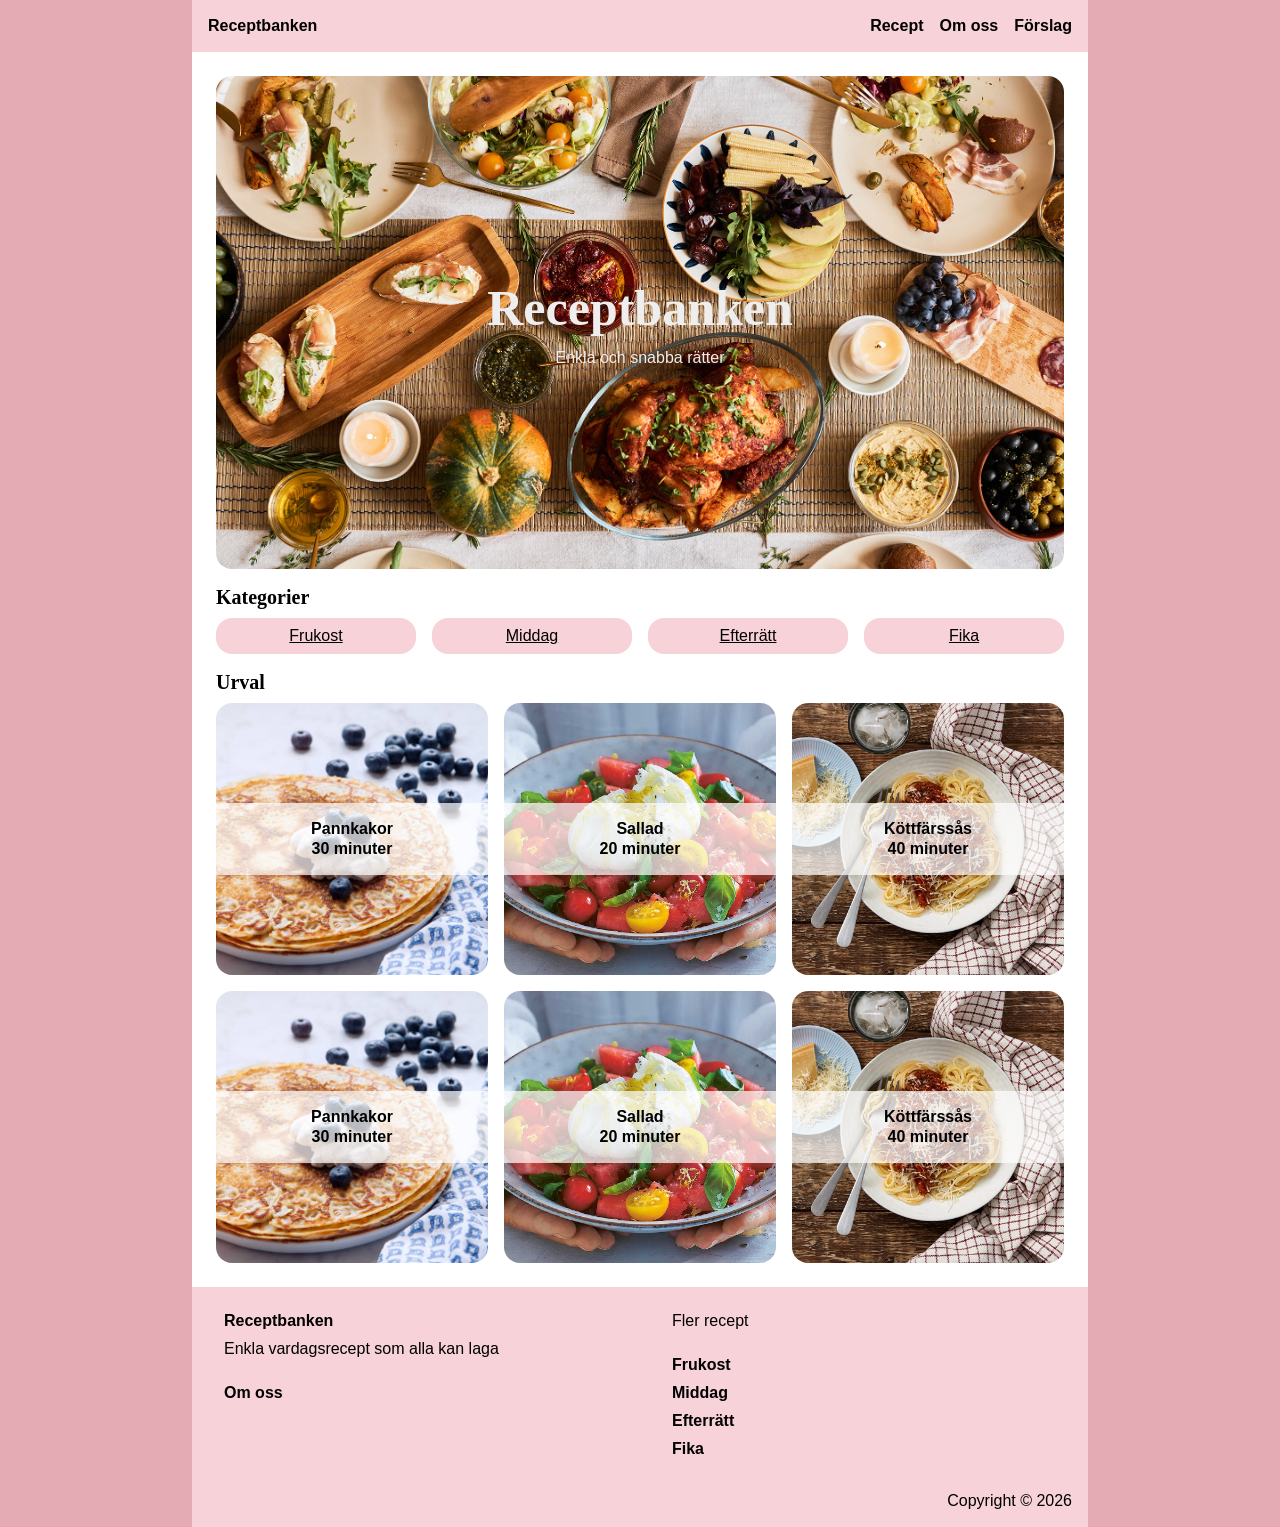
<file: Index.html>
<!doctype html>
<html lang="sv-SE">

<head>
  <meta charset="utf-8" />
  <title>Index</title>
  <link rel="stylesheet" href="Style.css">
</head>

<body>
  <a href="#index-content" class="skip-link">
      Hoppa till huvudinnehåll</a>
      
  <header class="header"> 
     <nav class="navigation">
      <a href="Index.html">Receptbanken</a>
      <div class="menu">
        <a href="Recept.html">Recept</a>
        <a href="Om-oss.html">Om oss</a>
        <a href="Suggestions.html">Förslag</a>
      </div>
    </nav>
  </header> 

  <main class="page" id="index-content">

    <article class="hero">  
      <img src="images/cooking.jpg" alt="Cooking in the kitchen.">
      <div class="hero-text">
        <h2>Receptbanken</h2>
        <p>Enkla och snabba rätter</p>
      </div>
    </article> 

    <section class="links">
      <h3>Kategorier</h3>
      <article class="link">
        <a href="Frukost.html">Frukost</a>
        <a href="Middag.html">Middag</a>
        <a href="Efterrätt.html">Efterrätt</a>
        <a href="Fika.html">Fika</a>
        <!-- <a href="Fika.html">Fika</a> -->
      </article>
    </section>
    
   <h3>Urval</h3>
    <article class="recommendations">
   
      <div class="item"> 
        <img src="images/pancakes-top.jpg" alt="Pannkakor.">
        <div class="description">
          <a href="Pannkakor.html">Pannkakor</a>
          <p>30 minuter</p>
        </div>
      </div>
      <div class="item">
        <img src="images/sallad.jpg" alt="Salad.">
        <div class="description">
          <a href="Sallad.html">Sallad</a>
          <p>20 minuter</p>
        </div>
      </div>
      <div class="item">
        <img src="images/bolognese.jpg" alt="Köttfärssås.">
        <div class="description">
          <a href="Köttfärssås.html">Köttfärssås</a>
          <p>40 minuter</p>
        </div>
      </div>

      <div class="item"> 
        <img src="images/pancakes-top.jpg" alt="Pannkakor.">
        <div class="description">
          <a href="Pannkakor.html">Pannkakor</a>
          <p>30 minuter</p>
        </div>
      </div>
      <div class="item">
        <img src="images/sallad.jpg" alt="Salad.">
        <div class="description">
          <a href="Sallad.html">Sallad</a>
          <p>20 minuter</p>
        </div>
      </div>
      <div class="item">
        <img src="images/bolognese.jpg" alt="Köttfärssås.">
        <div class="description">
          <a href="Köttfärssås.html">Köttfärssås</a>
          <p>40 minuter</p>
        </div>
      </div>

    </article>

  </main>

  <footer class="footer">
    <section class="footnav">
      <article class="footnote"> 
        <a href="Index.html">Receptbanken</a>
        <p>Enkla vardagsrecept som alla kan laga</p>
        <a href="Om-oss.html">Om oss</a>
      </article>
      
      <article class="footlinks">
        <p>Fler recept</p>
        <a href="Frukost.html">Frukost</a>
        <a href="Middag.html">Middag</a>
        <a href="Efterrätt.html">Efterrätt</a>
        <a href="Fika.html">Fika</a>
      </article>

      <article class="copyright">
        <p>Copyright © 2026</p>
      </article>
    </section>
      
  </footer>

</body>
</html>
</file>
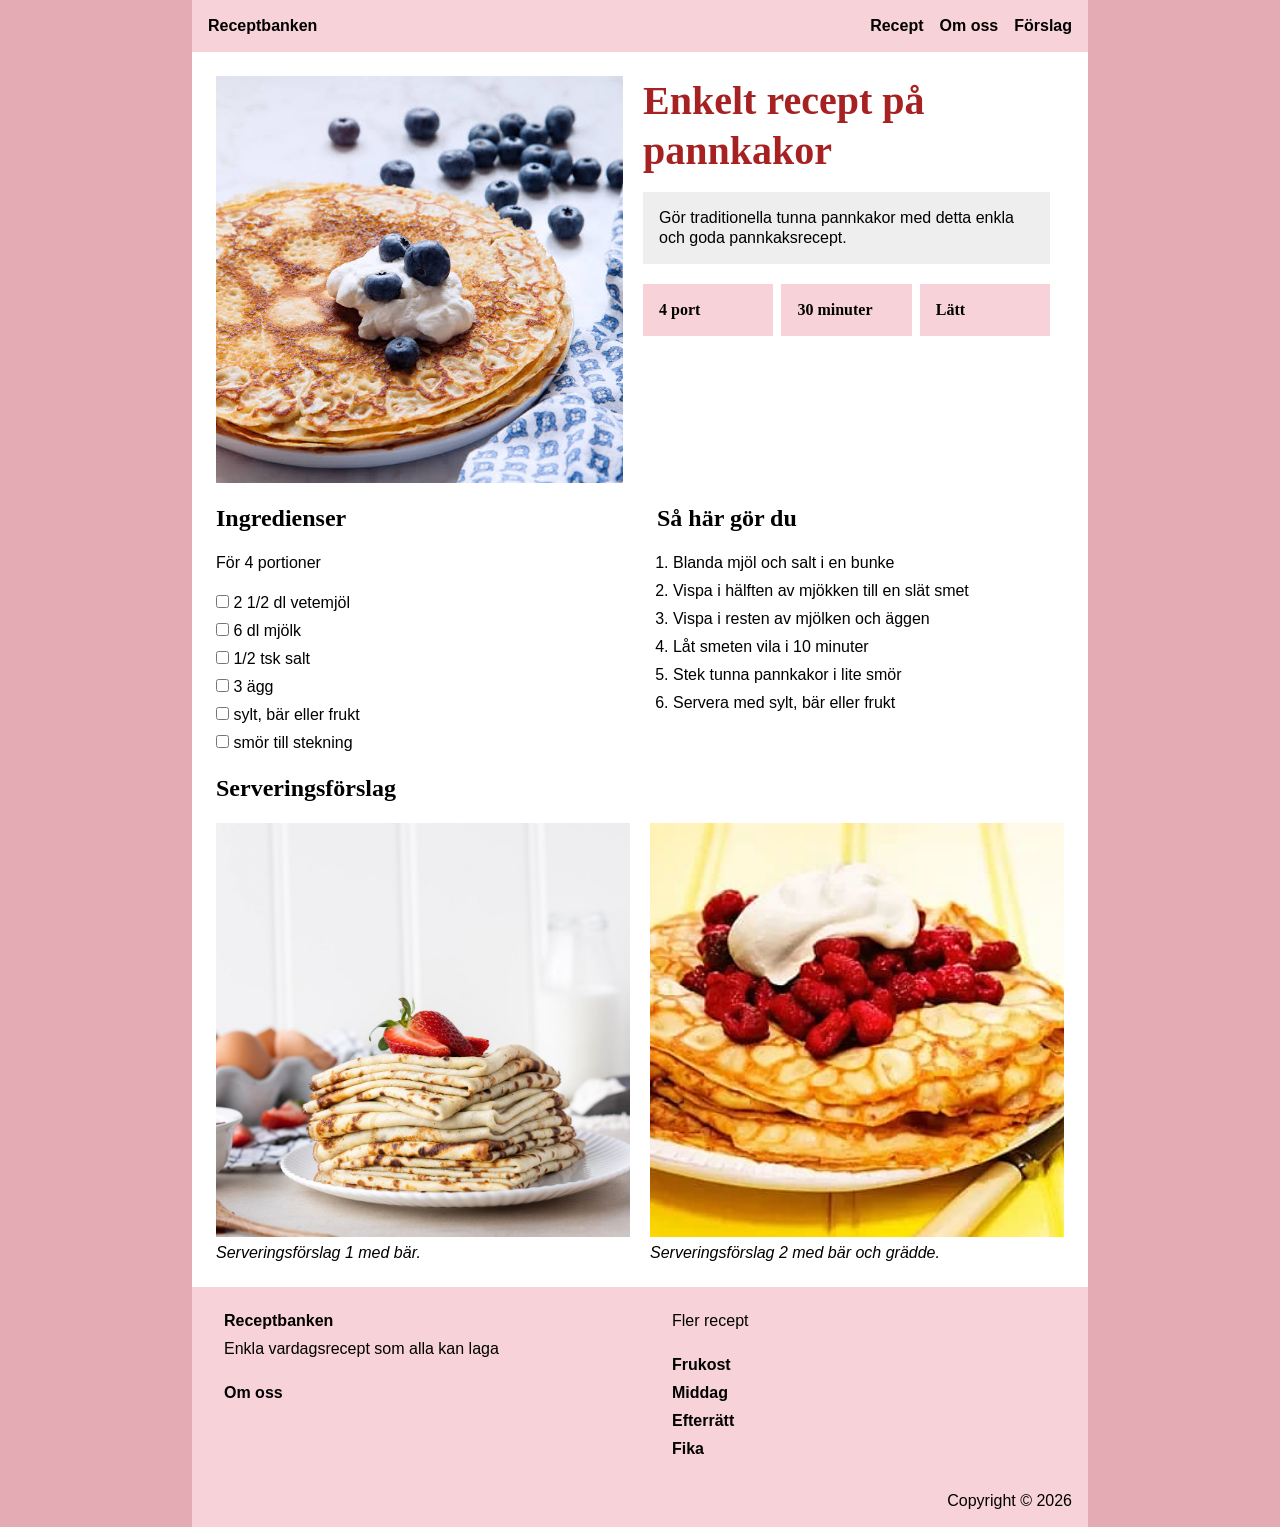
<file: Pannkakor.html>
<!doctype html>
<html lang="sv-SE">
  
<head>
  <meta charset="utf-8" />
  <title>Pannkakor</title>
  <link rel="stylesheet" href="Style.css">
</head>

<body class="recept">
  <a href="#recipe-content" class="skip-link">
      Hoppa till huvudinnehåll</a>
  
  <header class="header"> 
    <nav class="navigation">
        <a href="Index.html">Receptbanken</a>
        <div class="menu">
          <a href="Recept.html">Recept</a>
          <a href="Om-oss.html">Om oss</a>
          <a href="Suggestions.html">Förslag</a>
        </div>
    </nav>
  </header> 

  <main class="page">
    
    <section class="intro">
      <article class="top-image">
        <img src="images/pancakes-top.jpg" alt="Pannkakor med blåbär och grädde">
      </article>

      <article class="intro-text" id="recipe-content">
        <h1>Enkelt recept på pannkakor</h1>
        <p class="intro-paragraph">Gör traditionella tunna pannkakor med detta enkla och goda pannkaksrecept.</p>
        <div class="cards">
          <article class="card"><h4> 4 port</h4></article>
          <article class="card"><h4> 30 minuter</h4></article>
          <article class="card"><h4> Lätt</h4></article>
        </div>
      </article>
    </section>

    <section class="recipe-info">
      <article class="ingredients">
        <h2>Ingredienser</h2>
        <p>För 4 portioner</p>
        <ul class="checkbox-list">
          <li><label><input type="checkbox"/><span> 2 1/2 dl vetemjöl</span></label></li>
          <li><label><input type="checkbox"/><span> 6 dl mjölk</span></label></li>
          <li><label><input type="checkbox"/><span> 1/2 tsk salt</span></label></li>
          <li><label><input type="checkbox"/><span> 3 ägg</span></label></li>
          <li><label><input type="checkbox"/><span> sylt, bär eller frukt</span></label></li>
          <li><label><input type="checkbox"/><span> smör till stekning</span></label></li>
        </ul>
      </article>

      <article class="instructions">
        <h2>Så här gör du</h2>
        <ol>
          <li>Blanda mjöl och salt i en bunke</li>
          <li>Vispa i hälften av mjökken till en slät smet</li>
          <li>Vispa i resten av mjölken och äggen</li>
          <li>Låt smeten vila i 10 minuter</li>
          <li>Stek tunna pannkakor i lite smör</li>
          <li>Servera med sylt, bär eller frukt</li>
        </ol>
      </article>
    </section>
      
    <section class="suggestions">
      <h2>Serveringsförslag</h2>
      <div class="bottom-images">
        <figure>
          <img src="images/pancakes-left.jpg" alt="Pannkakor med jordgubbar">
          <figcaption>Serveringsförslag 1 med bär.</figcaption>
        </figure>

        <figure>
          <img src="images/pancakes-right.jpg" alt="Pannkakor med hallon och grädde">
          <figcaption>Serveringsförslag 2 med bär och grädde.</figcaption>
        </figure>
      </div>
    </section>
  </main>

  <footer class="footer">
    <section class="footnav">
      <article class="footnote"> 
        <a href="Index.html">Receptbanken</a>
        <p>Enkla vardagsrecept som alla kan laga</p>
        <a href="Om-oss.html">Om oss</a>
      </article>
      
      <article class="footlinks">
        <p>Fler recept</p>
        <a href="Frukost.html">Frukost</a>
        <a href="Middag.html">Middag</a>
        <a href="Efterrätt.html">Efterrätt</a>
        <a href="Fika.html">Fika</a>
        
      </article>

      <article class="copyright">
        <p>Copyright © 2026</p>
      </article>
    </section>
      
  </footer>

</body>
</html>
</file>
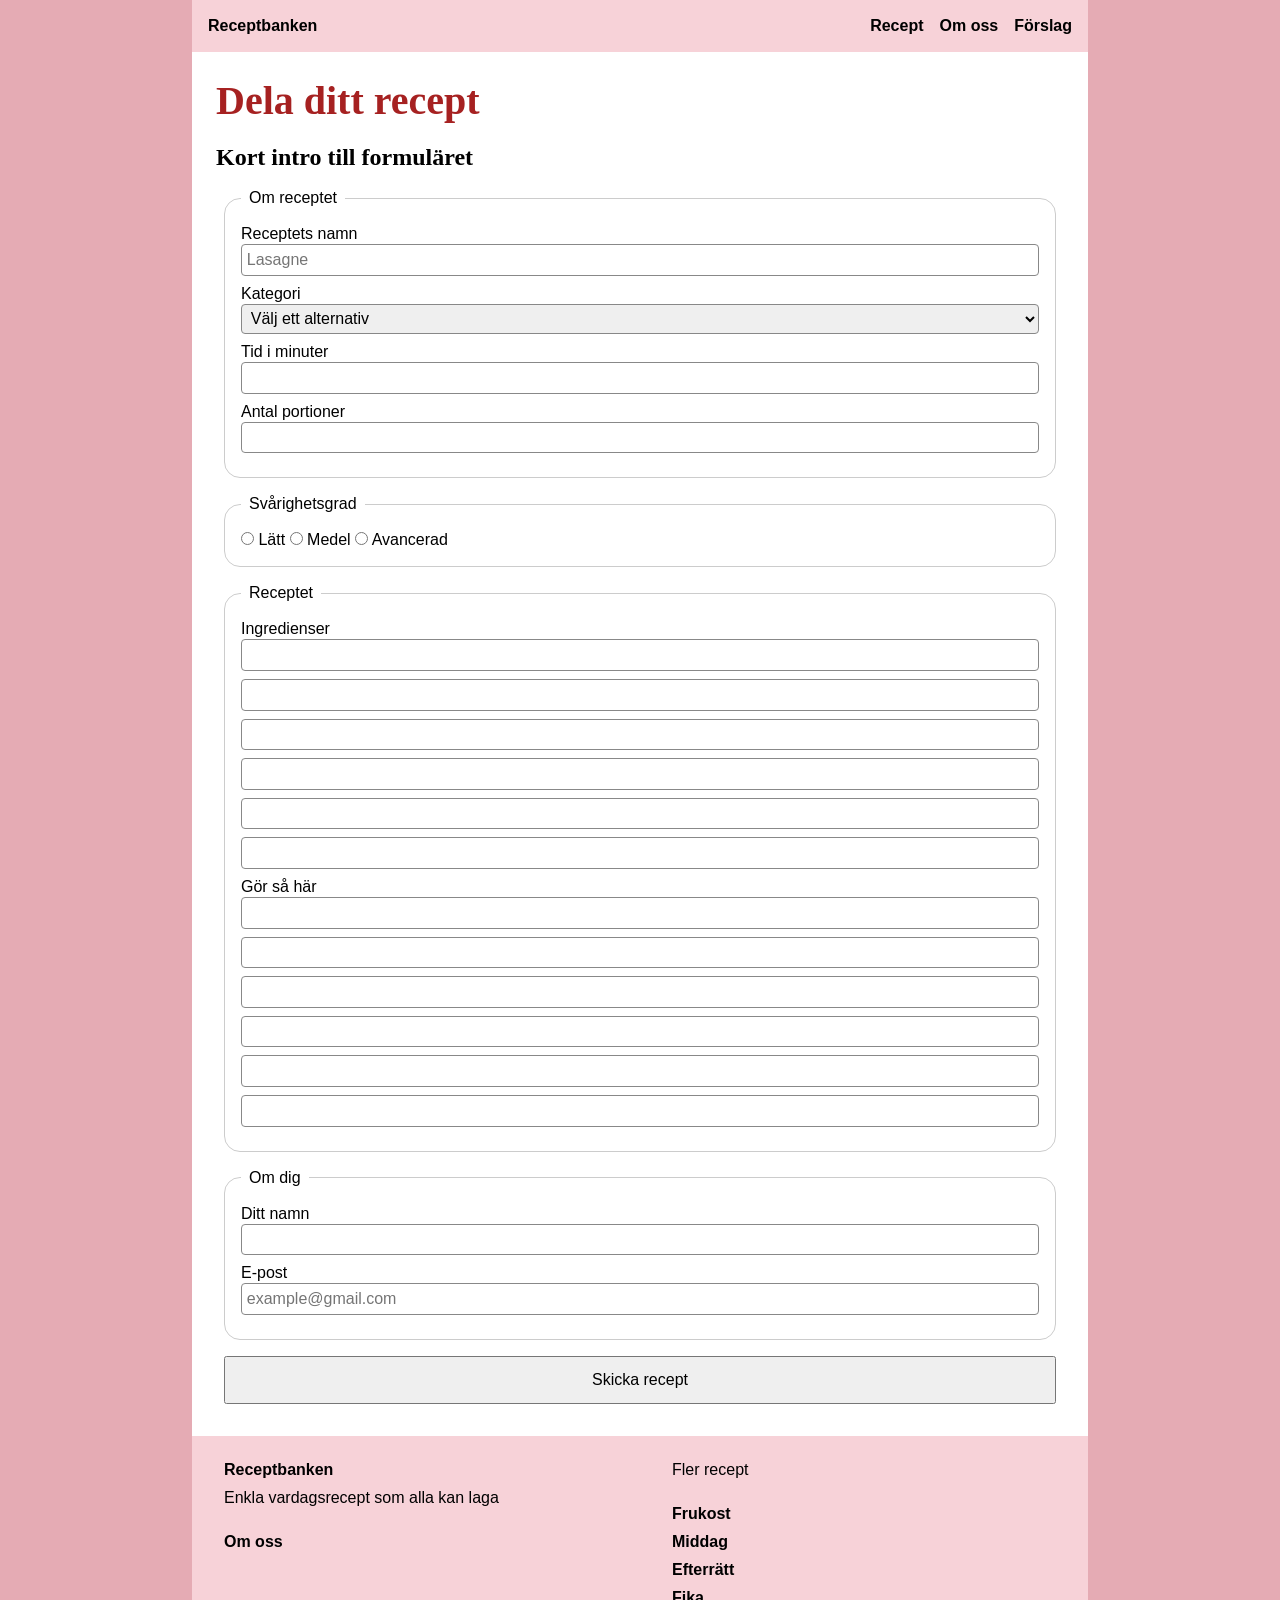
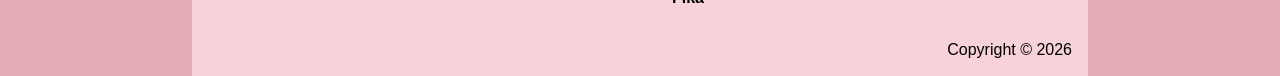
<file: Suggestions.html>
<!doctype html>
<html lang="sv-SE">
  
<head>
  <meta charset="utf-8" />
  <title>Förslag</title>
  <link rel="stylesheet" href="Style.css">
</head>

<body class="suggestions">
    <a href="#suggestions-content" class="skip-link">
         Hoppa till huvudinnehåll</a>

    <header class="header"> 
       <nav class="navigation">
           <a href="Index.html">Receptbanken</a>
           <div class="menu">
             <a href="Recept.html">Recept</a>
             <a href="Om-oss.html">Om oss</a>
             <a href="Suggestions.html">Förslag</a>
           </div>
       </nav>
    </header> 

    <main class="page" id="suggestions-content">

        <h1>Dela ditt recept</h1>
        <h2>Kort intro till formuläret</h2>
        
        <form action="" method="get">
            <fieldset>
                <legend>Om receptet</legend>
                <div> 
                    <label for="name">Receptets namn</label>
                </div>
                <div> 
                    <input type="text" id="name" name="name" placeholder="Lasagne" required minlength="3" maxlength="30">
                </div>
                <div> 
                    <label for="category">Kategori</label>
                </div>
                <div> 
                    <select id="category" name="category">
                        <option value="">Välj ett alternativ</option>
                        <option value="breakfast">Frukost</option>
                        <option value="dinner">Middag</option>
                        <option value="dessert">Efterrätt</option>
                        <option value="fika">Fika</option>
                    </select>
                </div>
                <div> 
                    <label for="time">Tid i minuter</label>
                    <input type="text" id="time" name="time" required>
                </div>
                <div>
                    <label for="portions">Antal portioner</label>
                    <input type="text" id="portions" name="portions" required>
                </div>
            </fieldset> 

            <fieldset>
                <legend>Svårighetsgrad</legend>
                <div>
                  <input type="radio" id="easy" name="difficulty" value="easy">
                  <label for="east">Lätt</label>

                  <input type="radio" id="intermediate" name="difficulty" value="intermediate">
                  <label for="intermediate">Medel</label>

                  <input type="radio" id="advanced" name="difficulty" value="advanced">
                  <label for="advanced">Avancerad</label>
                </div>
            </fieldset>

            <fieldset>
                <legend>Receptet</legend>
                <div> 
                    <label for="ingredients">Ingredienser</label>
                    <input type="text" id="ingredients" name="ingredients" required>
                    <input type="text" id="ingredients" name="ingredients" required>
                    <input type="text" id="ingredients" name="ingredients">
                    <input type="text" id="ingredients" name="ingredients">
                    <input type="text" id="ingredients" name="ingredients">
                    <input type="text" id="ingredients" name="ingredients">
                </div>
                <div>
                    <label for="instructions">Gör så här</label>
                    <input type="text" id="steps" name="ingredients" required>
                    <input type="text" id="steps" name="ingredients" required>
                    <input type="text" id="steps" name="ingredients">
                    <input type="text" id="steps" name="ingredients">
                    <input type="text" id="steps" name="ingredients">
                    <input type="text" id="steps" name="ingredients">
                </div>
            </fieldset>

            <fieldset>
                <legend>Om dig</legend>
                <div> 
                    <label for="name">Ditt namn</label>
                </div>
                <div>     
                    <input type="text" id="name" name="name" required minlength="2" maxlength="30" autocomplete="name">
                </div>
                <div> 
                    <label for="email">E-post</label>
                </div>
                <div> 
                    <input type="email" id="email" name="email" placeholder="example@gmail.com" required minlength="3" maxlength="30" autocomplete="email">
                </div>
            </fieldset>

            <button type="submit">Skicka recept</button>
        </form>
    </main>
  <footer class="footer">
    <section class="footnav">
      <article class="footnote"> 
        <a href="Index.html">Receptbanken</a>
        <p>Enkla vardagsrecept som alla kan laga</p>
        <a href="Om-oss.html">Om oss</a>
      </article>
      
      <article class="footlinks">
        <p>Fler recept</p>
        <a href="Frukost.html">Frukost</a>
        <a href="Middag.html">Middag</a>
        <a href="Efterrätt.html">Efterrätt</a>
        <a href="Fika.html">Fika</a>
      </article>

      <article class="copyright">
        <p>Copyright © 2026</p>
      </article>
    </section>
      
  </footer>
</body>
</html>
</file>
<file: Style.css>
/* CSS RESET */
*,
*::before,
*::after {
    box-sizing: border-box;
}

* {
    margin: 0;
    padding: 0;
}


/* ==========================
    Import font from Google Fonts 
    hur??
========================== */



/* ==========================
    Skip link 
========================== */

.skip-link {
  position: absolute;
  top: -7rem;
  left: 1rem;
  z-index: 1000;

  padding: 0.75rem 1.5rem;
  background: var(--color-box);
  color: var(--color-black);
  font-weight: 700;
  border: 0.125rem solid var(--color-black);
  border-radius: 0.25rem;
}

/* Skip link i fokusstate : blir synlig*/
.skip-link:focus {
  top: 1rem;
}


/* ==========================
   VARIABLES
   ========================== */

:root {
    /* Colors */
    --color-black: #000;
    --color-white: #ffffff;
    --color-box: #eee;
    --color-background: rgb(229, 171, 180);
    --color-title: rgb(166, 33, 33);
    --color-header: rgb(247, 210, 216);

    /* Typography */
    --font-title: "Playfair Display", serif;
    --font-body: Arial, sans-serif;

    /* Font sizes */
    --font-size-xsmall: 1rem;
    --font-size-small: 1.25rem;
    --font-size-medium: 1.5rem;
    --font-size-large: 2.5rem;

    /* spacing */
    --spacing-xsmall: 0.5rem;
    --spacing-small: 1rem;
    --spacing-medium: 1.25rem;
    --spacing-large: 1.5rem;
}

/* ==========================
   Navigation header
   ========================== */

.navigation {
  display: flex;
  justify-content: space-between;
  padding: var(--spacing-small);

a {
  color: var(--color-black);
  font-size: var(--font-size-xsmall);
  font-weight: bold;
  text-decoration: none;
}

a:hover {
  color: var(--color-title);
  text-decoration: underline;
}

.menu {
  display: flex;
  gap: 1rem;
}

}

/* ==========================
   Navigation footer
   ========================== */

.footnav {
  display: grid;
  grid-template-columns: repeat(2, 1fr);
  padding-block-start: 0.5rem;
  gap: 2rem;

a {
  color: var(--color-black);
  font-size: var(--font-size-xsmall);
  font-weight: bold;
  text-decoration: none;
}

a:hover {
  color: var(--color-title);
  text-decoration: underline;
}
}

.footnote, .footlinks {
  display: flex;
  flex-direction: column;
  text-align: start;
  gap:0.5rem;
  padding-inline-start: 1rem;
}

.footnote p,
.footlinks p {
  margin-block-end: 1rem;
}

.copyright {
  text-align: end;
  grid-column: 1/3;
}



/* ==========================
Font and size for the entire website 
==========================*/

h1, h2, h3, h4 {
  font-family: var(--font-title);
}

/* Individual heading sizes */
h1 {
  font-size: var(--font-size-large);
  margin-block-end: var(--spacing-small);
  color: var(--color-title);
}

h2 {
  font-size: var(--font-size-medium);
  margin-block-end: var(--spacing-xsmall);
}

h3 {
  font-size: var(--font-size-small);
  margin-block-end: var(--spacing-xsmall);
}

body {
  font-family: var(--font-body);
  font-size: var(--font-size-xsmall);
  line-height: 1.25;
}

/* ==========================
    Background color and margin
==========================*/

body {
  background-color: var(--color-background);
}

.page {
  width: 70%;
  margin-inline: auto;
  padding: 1.5rem;
  background-color: var(--color-white);
  text-align: start;
}

/* ==========================
   Header and footer
   ========================== */

.header {
  position: relative;
  width: 70%;
  margin-inline: auto;
  overflow: hidden; 
  background-color: var(--color-header);

} 

.footer {
  position: relative;
  width: 70%;
  margin-inline: auto;
  overflow: hidden; 
  background-color: var(--color-header);
  padding: var(--spacing-small);
}

/* ==========================
    Pannkakor
==========================*/


/* Listor och rubriker */
.recept .page :is(h2, p, ol, .checkbox-list, .top-image) {
  margin-block-end: var(--spacing-medium);
}

.checkbox-list {
  display: inline-block;
  list-style-type: none;
}

.checkbox-list input:checked + span {
  text-decoration: line-through;
  color: gray;
}

ol {
  display: inline-block;
  padding-inline-start: 1em;
  text-align: start;
}

li + li {
  margin-block-start: var(--spacing-xsmall);
}

/* Kolumner av sektioner/artiklar*/

.intro {
  display: flex;
  flex-direction: row;
  gap: var(--spacing-medium);
}

.intro-paragraph {
  max-width: 100%;
  padding: var(--spacing-small) var(--spacing-small);
  background-color: var(--color-box);
  text-align: start;
}

.cards {
  display: flex;
  flex-direction: row;
  justify-content:space-around;
  gap: var(--spacing-xsmall);
  margin-block-end: var(--spacing-medium);
}

.card {
  background-color: var(--color-header);
  padding: var(--spacing-small);
  flex: 1;
}



.recipe-info {
  display: flex;
  flex-direction: row;
  justify-content:space-between;
}

.ingredients, .instructions, .top-image, .intro-text {
    width: 48%;
}

/* Bilder */

.top-image {
  aspect-ratio: 1 / 1;
}

.top-image img {
  display: block;
  width: 100%;
  height: 100%;
  object-fit: cover;
  /* border-radius: 1rem; */
}

.bottom-images {
  display: grid;
  grid-template-columns: 1fr 1fr;
  gap: var(--spacing-medium); 
}

.bottom-images img {
  display: block;
  width: 100%;
  aspect-ratio: 1 / 1;
  object-fit: cover;
  /* border-radius: 1rem; */
  object-position: 50% 80%;
}

figcaption {
  text-align: start;
  font-style: italic;
  margin-block-start: 0.4rem; 
}


/* ==========================
    Index page 
    ==========================*/ 

.hero {
    display: grid;
    grid-template-columns: 1fr;
    grid-template-areas: "stack";
    place-items: center;

  img {
    display: block;
    width: 100%;
    object-fit: cover;
    border-radius: 1rem;
    max-height: 600px;
    grid-area: stack;
  }

  .hero-text {
    /* position: absolute;
    object-fit: cover;*/
    height: max-content;
    width: 100%;
    text-align: center; 
    color:#eee;

    grid-area: stack;

    h2 {
      font-size:50px;
    }
    
  }
}

.links { 
    padding-block: 1rem;
}

.link {
    display: grid;
    grid-template-columns: repeat(4, 1fr);
    gap: 1rem;
    text-align: center;  
}

.link a {
    color:black;
    background-color:var(--color-header);
    border-radius: 1rem;
    padding-block: var(--spacing-xsmall);
    padding-inline: var(--spacing-small);
}

.link a:hover {
    color:var(--color-title);
}

.recommendations {
  display: grid;
  grid-template-columns: repeat(3, 1fr);
  /* grid-template-columns: repeat(auto-fit, minmax((300px,100%), 1fr)); */
  gap: 1rem;

  .item {  
    display: grid;
    place-items: center; 
    grid-template-areas: "stack";
    aspect-ratio: 1/1;


  img {
    width: 100%;
    height: 100%;
    object-fit:cover;
    grid-area: stack;
    border-radius: 1rem;
  }  

  .description {
    height: max-content;
    padding: 1rem;
    width: 100%;
    grid-area: stack;
    text-align: center;
    font-weight: bold;
    background-color:#ffffffb5;


    p {
      color:black;
    }

    a {
      color:black;
      text-decoration: none;
    }

    a:hover {
      text-decoration: underline;
      color:var(--color-title);
    }
  }
}
}

/* ==========================
    Förslag-sida
    ==========================*/

.suggestions {


legend {
  padding-inline: 0.5rem;
}

form {
  display: grid;
  gap: 1rem;
  padding: 0.5rem;
}

input,
select,
textarea,
button {
  font: inherit;
}

input:not([type="checkbox"], [type="radio"]),
select,
textarea {
  width: 100%;
  padding: 0.3rem;
  border: 1px solid #888;
  border-radius: 4px;
  margin-block-end: 0.5rem;
}

fieldset {
  border: 1px solid #ccc;
  border-radius: 1rem;
  padding: 1rem;
}

button {
  padding: 0.75rem 1rem;
  cursor: pointer;
}

input:user-invalid,
select:user-invalid,
textarea:user-invalid {
  border-color: #dc2626;
}

input:user-valid {
  border-color: green;
}

input[type="checkbox"],
input[type="radio"] {
  accent-color: black;
}
}
/* ==========================
    Responsive design 
    ==========================*/


@media (max-width: 800px) {
  .page, .header, .footer, .top-image, .intro-text, .ingredients, .instructions {
    width: 100%;
    }
  .recipe-info, .intro {
      flex-direction: column;
      width: 100%;

  } 

  }
/* Gör till mobil version

@media (width >=48rem) {

} */
</file>
